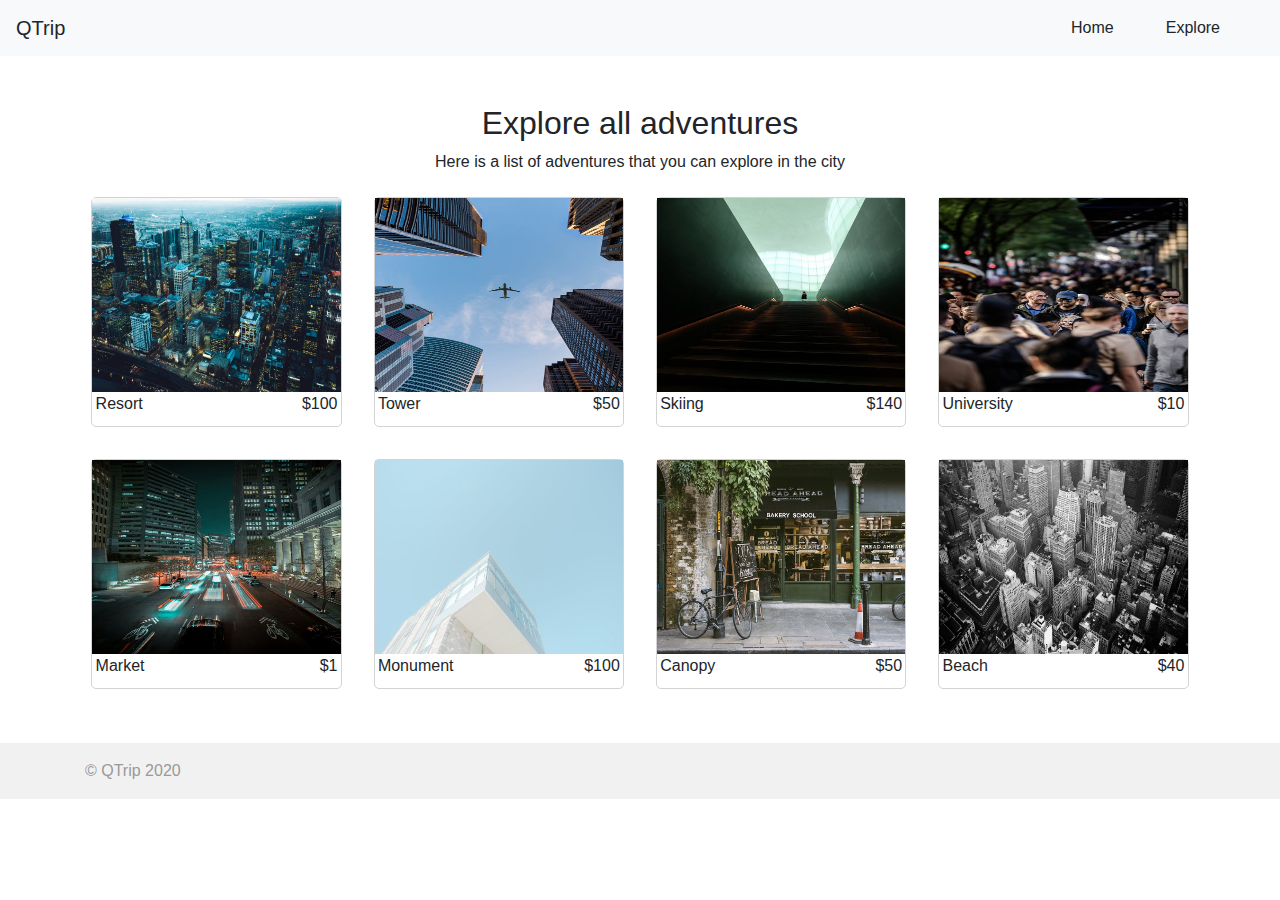
<file: pages/adventures/index.html>
<!DOCTYPE html>
<html lang="en">
  <head>
    <meta charset="UTF-8" />
    <meta name="viewport" content="width=device-width, initial-scale=1.0" />
    <title>QTrip Adventures</title>
    <link rel="stylesheet" href="../../css/styles.css" />
    <link
      rel="stylesheet"
      href="https://stackpath.bootstrapcdn.com/bootstrap/4.5.2/css/bootstrap.min.css"
      integrity="sha384-JcKb8q3iqJ61gNV9KGb8thSsNjpSL0n8PARn9HuZOnIxN0hoP+VmmDGMN5t9UJ0Z"
      crossorigin="anonymous"
    />
  </head>

  <body>
    <nav class="navbar navbar-expand-lg navbar-light bg-light">
      <a class="navbar-brand" href="/">QTrip</a>
      <button
        class="navbar-toggler"
        type="button"
        data-toggle="collapse"
        data-target="#navbarNavDropdown"
        aria-controls="navbarNavDropdown"
        aria-expanded="false"
        aria-label="Toggle navigation"
      >
        <span class="navbar-toggler-icon"></span>
      </button>

      <div class="collapse navbar-collapse" id="navbarNavDropdown">
        <ul class="navbar-nav d-flex justify-content-end w-100">
          <li class="nav-item">
            <a class="nav-link" href="/">Home </a>
          </li>
          <li class="nav-item active">
            <a class="nav-link" href="/pages/adventures/">Explore</a>
          </li>
        </ul>
      </div>
    </nav>

    <div class="container my-5">
      <h2 class="text-center">Explore all adventures</h2>
      <p class="text-center">
        Here is a list of adventures that you can explore in the city
      </p>
      <div class="grid-items">
        <!-- TODO: MODULE_ADVENTURES_GRID -->
        <div class="adventure-card">
          <a href="/pages/adventures/resort/index.html">
            <img src="/assets/adventures/resort.jpg" alt="" />
            <ul class="adventure-text">
              <li>Resort</li>
              <li>$100</li>
            </ul>
          </a>
        </div>
        <div class="adventure-card">
          <a href="/pages/adventures/resort/index.html">
            <img src="/assets/adventures/tower.jpg" alt="" />
            <ul class="adventure-text">
              <li>Tower</li>
              <li>$50</li>
            </ul>
          </a>
        </div>
        <div class="adventure-card">
          <a href="/pages/adventures/resort/index.html">
            <img src="/assets/adventures/mount.jpg" alt="" />
            <ul class="adventure-text">
              <li>Skiing</li>
              <li>$140</li>
            </ul>
          </a>
        </div>
        <div class="adventure-card">
          <a href="/pages/adventures/resort/index.html">
            <img src="/assets/adventures/university.jpg" alt="" />
            <ul class="adventure-text">
              <li>University</li>
              <li>$10</li>
            </ul>
          </a>
        </div>
        <div class="adventure-card">
          <a href="/pages/adventures/resort/index.html">
            <img src="/assets/adventures/market.jpg" alt="" />
            <ul class="adventure-text">
              <li>Market</li>
              <li>$1</li>
            </ul>
          </a>
        </div>
        <div class="adventure-card">
          <a href="/pages/adventures/resort/index.html">
            <img src="/assets/adventures/palace.jpg" alt="" />
            <ul class="adventure-text">
              <li>Monument</li>
              <li>$100</li>
            </ul>
          </a>
        </div>
        <div class="adventure-card">
          <a href="/pages/adventures/resort/index.html">
            <img src="/assets/adventures/canopy.jpg" alt="" />
            <ul class="adventure-text">
              <li>Canopy</li>
              <li>$50</li>
            </ul>
          </a>
        </div>
        <div class="adventure-card">
          <a href="/pages/adventures/resort/index.html">
            <img src="/assets/adventures/beachside.jpg" alt="" />
            <ul class="adventure-text">
              <li>Beach</li>
              <li>$40</li>
            </ul>
          </a>
        </div>

        <!-- 1. Create the grid of adventures by adding child elements as required. -->
      </div>
    </div>

    <footer>
      <div class="container">© QTrip 2020</div>
    </footer>
    <!-- TODO: MODULE_ADVENTURES_GRID -->
    <!-- 1. <script> elements need to be added. -->
  </body>
</html>
</file>
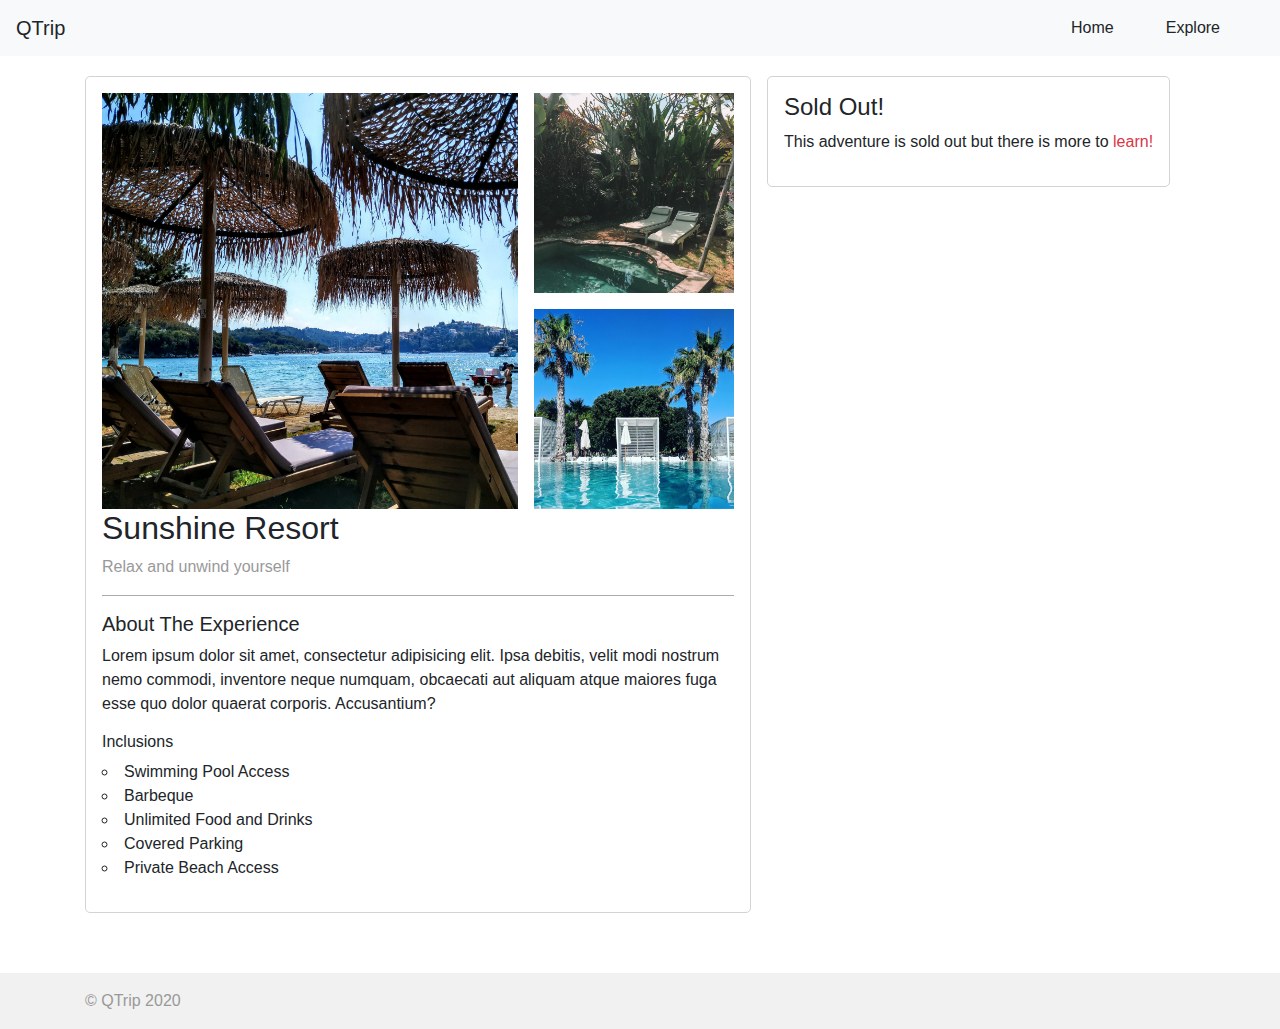
<file: pages/adventures/resort/index.html>
<!DOCTYPE html>
<html lang="en">
  <head>
    <meta charset="UTF-8" />
    <meta name="viewport" content="width=device-width, initial-scale=1.0" />
    <title>QTrip Adventure Detail</title>
    <link rel="stylesheet" href="../../../css/styles.css" />
    <link
      rel="stylesheet"
      href="https://stackpath.bootstrapcdn.com/bootstrap/4.5.2/css/bootstrap.min.css"
      integrity="sha384-JcKb8q3iqJ61gNV9KGb8thSsNjpSL0n8PARn9HuZOnIxN0hoP+VmmDGMN5t9UJ0Z"
      crossorigin="anonymous"
    />
  </head>

  <body>
    <nav class="navbar navbar-expand-lg navbar-light bg-light">
      <a class="navbar-brand" href="/">QTrip</a>
      <button
        class="navbar-toggler"
        type="button"
        data-toggle="collapse"
        data-target="#navbarNavDropdown"
        aria-controls="navbarNavDropdown"
        aria-expanded="false"
        aria-label="Toggle navigation"
      >
        <span class="navbar-toggler-icon"></span>
      </button>
      <div class="collapse navbar-collapse" id="navbarNavDropdown">
        <ul class="navbar-nav d-flex justify-content-end w-100">
          <li class="nav-item">
            <a class="nav-link" href="/">Home </a>
          </li>
          <li class="nav-item active">
            <a class="nav-link" href="/pages/adventures/">Explore</a>
          </li>
        </ul>
      </div>
    </nav>
    <div class="container">
      <div class="content">
        <!-- TOOD: MODULE_ADVENTURE_DETAILS -->
        <!-- 1. Write the child elements as required. -->
        <!-- 2. Remember to use .adventure-card and its related classes. -->

        <div class="left-content mr-3">
          <div class="adventure-card-image">
            <img
              class="img-left"
              src="/assets/adventures/resort/resort1.jpg"
              alt=""
            />

            <!-- </div> -->

            <img
              class="img-right"
              src="/assets/adventures/resort/resort2.jpg"
              alt=""
            />
            <img
              class="img-right"
              src="/assets/adventures/resort/resort3.jpg"
              alt=""
            />
          </div>

          <div class="adventure-card-heading">
            <h2>Sunshine Resort</h2>
            <p>Relax and unwind yourself</p>
          </div>
          <div class="about">
            <h5>About The Experience</h5>
            <p>
              Lorem ipsum dolor sit amet, consectetur adipisicing elit. Ipsa
              debitis, velit modi nostrum nemo commodi, inventore neque numquam,
              obcaecati aut aliquam atque maiores fuga esse quo dolor quaerat
              corporis. Accusantium?
            </p>
            <h6>Inclusions</h6>
            <ul class="list-style">
              <li>Swimming Pool Access</li>
              <li>Barbeque</li>
              <li>Unlimited Food and Drinks</li>
              <li>Covered Parking</li>
              <li>Private Beach Access</li>
            </ul>
          </div>
        </div>
        <div class="right-content">
          <div class="right-text">
            <h4>Sold Out!</h4>
            <p>
              This adventure is sold out but there is more to
              <span class="text-danger"> learn!</span>
            </p>
          </div>
        </div>
      </div>
    </div>
    <footer>
      <div class="container">© QTrip 2020</div>
    </footer>
    <script
      src="https://code.jquery.com/jquery-3.5.1.slim.min.js"
      integrity="sha384-DfXdz2htPH0lsSSs5nCTpuj/zy4C+OGpamoFVy38MVBnE+IbbVYUew+OrCXaRkfj"
      crossorigin="anonymous"
    ></script>
    <script
      src="https://cdn.jsdelivr.net/npm/popper.js@1.16.1/dist/umd/popper.min.js"
      integrity="sha384-9/reFTGAW83EW2RDu2S0VKaIzap3H66lZH81PoYlFhbGU+6BZp6G7niu735Sk7lN"
      crossorigin="anonymous"
    ></script>
    <script
      src="https://stackpath.bootstrapcdn.com/bootstrap/4.5.2/js/bootstrap.min.js"
      integrity="sha384-B4gt1jrGC7Jh4AgTPSdUtOBvfO8shuf57BaghqFfPlYxofvL8/KUEfYiJOMMV+rV"
      crossorigin="anonymous"
    ></script>
  </body>
</html>
</file>
<file: css/styles.css>
* {
  margin: 0px;
  padding: 0px;
  box-sizing: border-box;
}
html,
body {
  position: relative;
}

img {
  width: 100%;
}

body {
  overflow-y: auto;
  min-height: 100vh;
}
textarea:focus,
input:focus {
  outline: none;
}
a {
  color: inherit !important;
  text-decoration: none !important;
}

li {
  list-style: none;
}
footer {
  background: #f1f1f1;
  width: 100%;
  padding: 16px 0px;
  color: #999;
  vertical-align: bottom;
  margin-top: 40px;
  /* width: 100%; */
  /* height: 2.5rem;   */
}

.banner {
  height: 500px;
  width: 100%;
  background: #999;
  margin: 20px 0px;
}

.content {
  padding: 20px 0px;
  /* display: flex; */
  /* flex-wrap: wrap; */
}

/* ================================== */
/* Layout page CSS */
/* ================================== */

.grid-items {
  display: grid;
  grid-template-columns: repeat(4, 1fr);
  gap: 2rem;
  padding: 0.4rem;
}

.tile {
  /* TODO: MODULE_CARDS */
  height: 300px;
  /* 1. Fill in the required properties. */
}
.tile img {
  /* TODO: MODULE_CARDS */
  height: 100%;
  width: 100%;
  border-radius: 10px;
  /* 1. Fill in the required properties. */
}
.tile img:hover {
  /* TODO: MODULE_CARDS */
  filter: brightness(60%);
  /* 1. Fill in the required properties. */
}

/* Hint: Notice the position:absolute and z-index properties. */
/* Think about how those in relation to the existing "tile" classes. */
.tile-text {
  color: #f1f1f1;
  position: absolute;
  z-index: 1;
  text-transform: uppercase;
  letter-spacing: 2px;
  text-align: center;
  position: relative;
  bottom: 60px;
}

.hero-image {
  /* Use "linear-gradient" to add a darken background effect to the image (photographer.jpg). This will make the text easier to read */
  /* background-image: linear-gradient(rgba(0, 0, 0, 0.5), rgba(0, 0, 0, 0.5)), */
  background: linear-gradient(rgba(0, 0, 0, 0.5), rgba(0, 0, 0, 0.5)),
    url("/assets/hero.jpg") no-repeat center center / cover;
  height: 50vh;
  flex-direction: column;
  justify-content: center;
  align-items: center;
  margin-bottom: 2rem;

  /* TODO: MODULE_LAYOUT */
  /* 1. Set a specific height. */
  /* 2. Position and center the image to scale nicely on all screens. */
}

.hero-subheading {
  color: white;
  font-size: 24px;
  font-weight: 100;
  text-align: center;
}

.hero-input {
  width: 50%;
}

.hero-input input {
  display: block;
  width: 100%;
  height: 3rem;
  padding: 16px;
  border-radius: 8px;
  border: none;
  text-align: center;
}

.nav-link {
  margin-right: 36px;
}

/* ================================== */
/* Adventures grid page CSS */
/* ================================== */

.adventure-card {
  /* TODO: MODULE_ADVENTURES_GRID */
  /* 1. Fill in the required properties. */
  height: 230px;
  border: solid 1px lightgrey;
  border-radius: 5px;
}
.adventure-card img {
  width: 100%;
  height: 85%;
  /* TODO: MODULE_ADVENTURES_GRID */
  /* 1. Fill in the required properties. */
}

.adventure-card .adventure-text {
  display: flex;
  justify-content: space-between;
  padding: 0 0.2rem;
  align-items: center;
}

.adventure-card img:hover {
  /* TODO: MODULE_ADVENTURES_GRID */
  filter: brightness(60%);
  /* 1. Fill in the required properties. */
}

/* ================================== */
/* Adventure details page CSS */
/* ================================== */

.content {
  overflow: hidden;
  display: flex;
}

.left-content {
  width: 60%;
}

.left-content,
.right-text {
  padding: 1rem;
  border: lightgray 1px solid;
  border-radius: 5px;
}

.list-style > li {
  list-style: circle;
  list-style-position: inside;
}
.adventure-detail-card {
  /* TODO: MODULE_ADVENTURE_DETAILS */
  /* 1. Fill in the required properties. */
}

.adventure-card-image {
  display: grid;
  grid-template-areas:
    "img1 img1 img2"
    "img1 img1 img3";
  gap: 1rem;
}

.img-left {
  grid-area: img1;
  height: 100%;
}

.img-right img:first-child {
  grid-area: img2;
}

.img-right img:last-child {
  grid-area: img3;
}

.adventure-card-image > img:hover {
  /* TODO: MODULE_ADVENTURE_DETAILS */
  /* 1. Fill in the required properties. */
  filter: brightness(60%);
}
.adventure-card-heading p {
  color: #999;
  padding-bottom: 1rem;
  border-bottom: rgb(172, 172, 172) solid 1px;
}

.experience-content ul li {
  margin-left: 16px;
  padding: 0;
}

@media only screen and (min-width: 768px) {
  /* For desktops phones: */
  #reservation {
    width: 400px;
    position: fixed;
  }
}

/* Smartphones */

@media (max-width: 768px) {
  .grid-items {
    grid-template-columns: repeat(2, 1fr);
    gap: 1rem;
    padding: 0.4rem;
  }
  .tile {
    height: 200px;
  }

  .content {
    flex-direction: column;
  }
  .left-content {
    width: 100%;
  }
}
</file>
